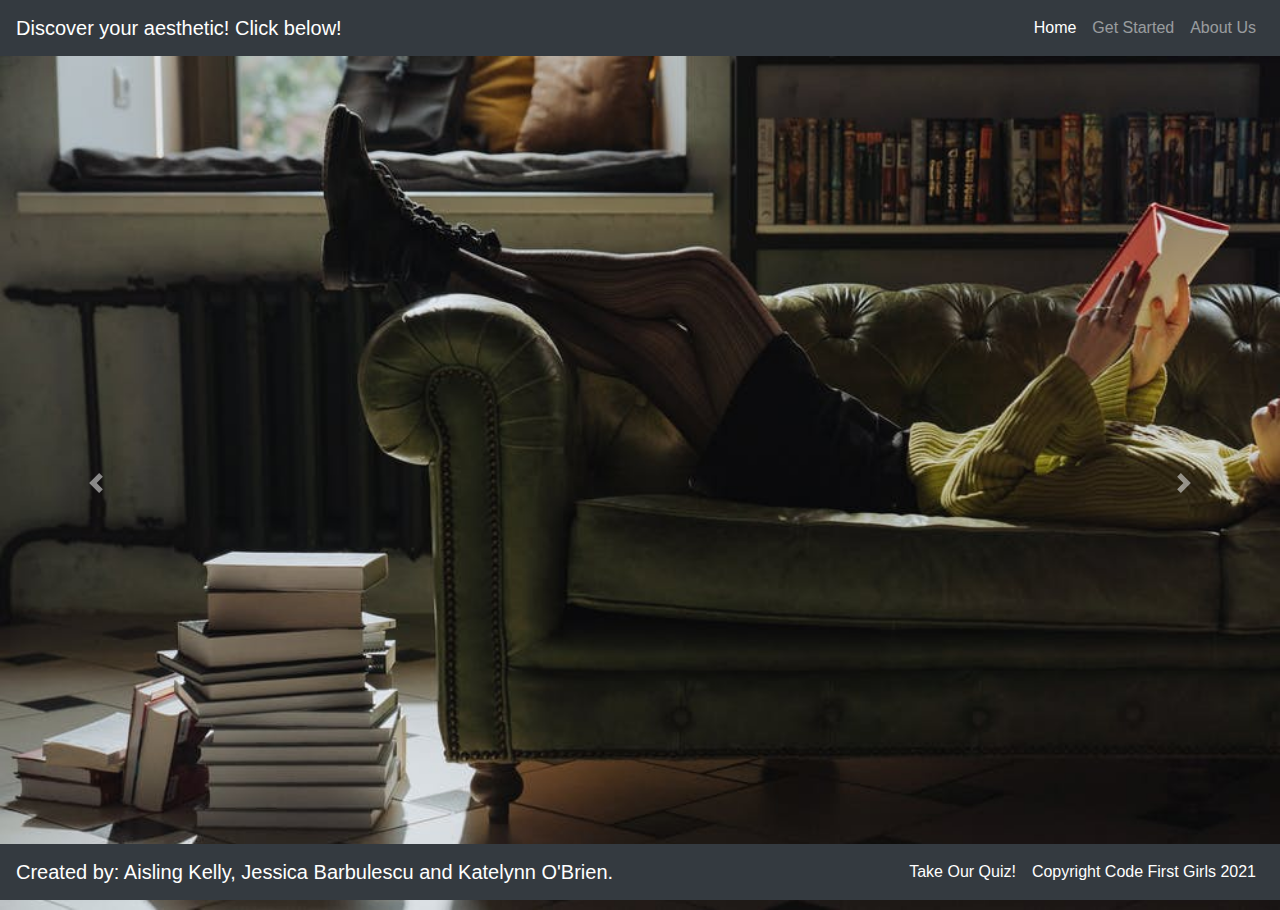
<file: index.html>
<!DOCTYPE html>
<html lang="en">
    <head>
        <meta charset="utf-8">

        <!-- this scales the content to display nicely on mobiles/tablets -->
        <meta name="viewport" content="width=device-width, initial-scale=1">

        <title>Project - Home</title>

        <!-- CSS only -->
        <link rel="stylesheet" href="https://stackpath.bootstrapcdn.com/bootstrap/4.3.1/css/bootstrap.min.css" integrity="sha384-ggOyR0iXCbMQv3Xipma34MD+dH/1fQ784/j6cY/iJTQUOhcWr7x9JvoRxT2MZw1T" crossorigin="anonymous">
        <link href="https://fonts.googleapis.com/css2?family=Urbanist&display=swap" rel="stylesheet">

    </head>

    <body>
      <header>
        <h1 id="heading">Take this quiz to find out what your *true* aesthetic!</h1>
      </header>

        <nav class="navbar navbar-expand-md navbar-dark bg-dark fixed-top">
            <a class="navbar-brand" href="./index.html">Discover your aesthetic! Click below!</a>
        
            <button class="navbar-toggler" type="button" data-toggle="collapse" data-target="#navbarsExampleDefault" aria-controls="navbarsExampleDefault" aria-expanded="false" aria-label="Toggle navigation">
              <span class="navbar-toggler-icon"></span>
            </button>
        
            <div class="collapse navbar-collapse" id="navbarsExampleDefault">
              <ul class="navbar-nav ml-auto">
                <li class="nav-item active">
                  <a class="nav-link" href="./index.html">Home</a>
                </li>
                <li class="nav-item">
                  <a class="nav-link" href="./pages/getstarted.html">Get Started</a>
                </li>
                <li class="nav-item">
                  <a class="nav-link" href="./pages/aboutus.html">About Us</a>
                </li>
              </ul>
            </div>
        </nav>

        <main>

          <div id="carousel-size">
            <div id="carouselExampleIndicators" class="carousel slide" data-ride="carousel">
                <ol class="carousel-indicators">
                  <li data-target="#carouselExampleIndicators" data-slide-to="0" class="active"></li>
                  <li data-target="#carouselExampleIndicators" data-slide-to="1"></li>
                  <li data-target="#carouselExampleIndicators" data-slide-to="2"></li>
                  <li data-target="#carouselExampleIndicators" data-slide-to="3"></li>
                  <li data-target="#carouselExampleIndicators" data-slide-to="4"></li>
                  <li data-target="#carouselExampleIndicators" data-slide-to="5"></li>
                </ol>
                <div class="carousel-inner">
                  <div class="carousel-item active">
                    <img src="./images/img1.jpg" class="d-block w-100" alt="">
                  </div>
                  <div class="carousel-item">
                    <img src="./images/img2.jpg" class="d-block w-100" alt="">
                  </div>
                  <div class="carousel-item">
                    <img src="./images/img3.jpg" class="d-block w-100" alt="">
                  </div>
                  <div class="carousel-item">
                    <img src="./images/img4.jpg" class="d-block w-100" alt="">
                  </div>
                  <div class="carousel-item">
                    <img src="./images/img5.jpg" class="d-block w-100" alt="">
                  </div>
                  <div class="carousel-item">
                    <img src="./images/img6.jpg" class="d-block w-100" alt="">
                  </div>
                </div>
                <a class="carousel-control-prev" href="#carouselExampleIndicators" role="button" data-slide="prev">
                  <span class="carousel-control-prev-icon" aria-hidden="true"></span>
                  <span class="sr-only">Previous</span>
                </a>
                <a class="carousel-control-next" href="#carouselExampleIndicators" role="button" data-slide="next">
                  <span class="carousel-control-next-icon" aria-hidden="true"></span>
                  <span class="sr-only">Next</span>
                </a>
              </div>
            </div>
        </main>

        <script src="https://code.jquery.com/jquery-3.3.1.min.js" integrity="sha256-FgpCb/KJQlLNfOu91ta32o/NMZxltwRo8QtmkMRdAu8=" crossorigin="anonymous"></script>
        <script src="https://cdnjs.cloudflare.com/ajax/libs/popper.js/1.14.7/umd/popper.min.js" integrity="sha384-UO2eT0CpHqdSJQ6hJty5KVphtPhzWj9WO1clHTMGa3JDZwrnQq4sF86dIHNDz0W1" crossorigin="anonymous"></script>
        <script src="https://stackpath.bootstrapcdn.com/bootstrap/4.3.1/js/bootstrap.min.js" integrity="sha384-JjSmVgyd0p3pXB1rRibZUAYoIIy6OrQ6VrjIEaFf/nJGzIxFDsf4x0xIM+B07jRM" crossorigin="anonymous"></script>
    
    </body>
    
    <nav class="navbar navbar-expand-md navbar-dark bg-dark  fixed-bottom">
      <a class="navbar-brand" href="./index.html">Created by: Aisling Kelly, Jessica Barbulescu and Katelynn O'Brien.</a>
  
      <button class="navbar-toggler" type="button" data-toggle="collapse" data-target="#navbarsExampleDefault" aria-controls="navbarsExampleDefault" aria-expanded="false" aria-label="Toggle navigation">
        <span class="navbar-toggler-icon"></span>
      </button>
  
      <div class="collapse navbar-collapse" id="navbarsExampleDefault">
        <ul class="navbar-nav ml-auto">
          <li class="nav-item active">
            <a class="nav-link" href="./getstarted.html">Take Our Quiz!</a>
          </li>
          <li class="nav-item active">
            <a class="nav-link" href="https://codefirstgirls.org.uk/?gclid=Cj0KCQjws4aKBhDPARIsAIWH0JXCmuDwLFIHxcxY301zb7rASNGdIfwa5dVHcRpvaDO3Df0WzWdwnGAaAmszEALw_wcB">Copyright Code First Girls 2021</a>
          </li>
        </ul>
      </div>
    </nav>


</html>
</file>
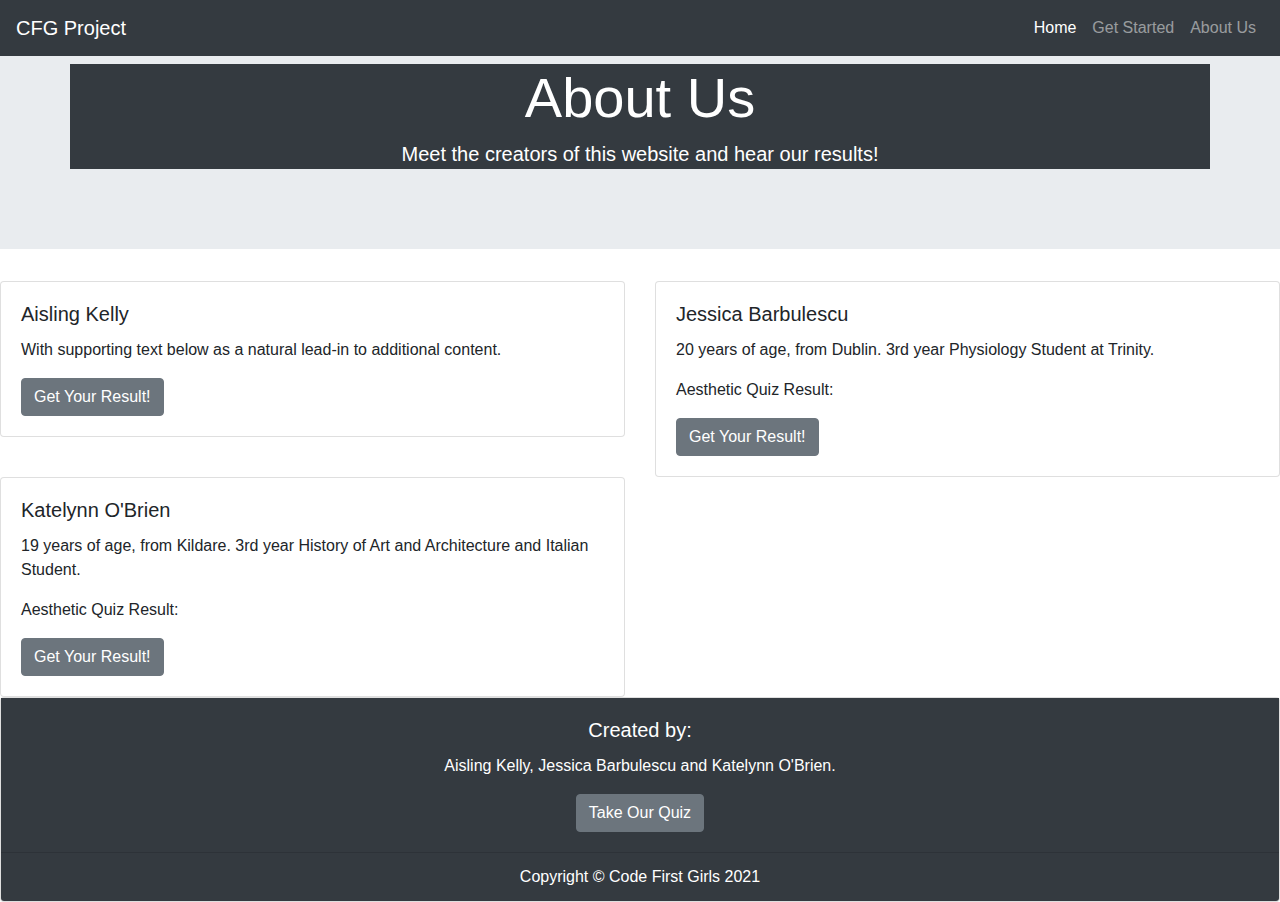
<file: aboutus.html>
<!DOCTYPE html>
<html lang="en">
    <head>
        <meta charset="utf-8">

        <!-- this scales the content to display nicely on mobiles/tablets -->
        <meta name="viewport" content="width=device-width, initial-scale=1">

        <title>Project - Home</title>

        <!-- CSS only -->
        <link rel="stylesheet" href="https://stackpath.bootstrapcdn.com/bootstrap/4.3.1/css/bootstrap.min.css" integrity="sha384-ggOyR0iXCbMQv3Xipma34MD+dH/1fQ784/j6cY/iJTQUOhcWr7x9JvoRxT2MZw1T" crossorigin="anonymous">
        <link href="https://fonts.googleapis.com/css2?family=Urbanist&display=swap" rel="stylesheet">

    </head>

    <body>
        <nav class="navbar navbar-expand-md navbar-dark bg-dark  fixed-top">
            <a class="navbar-brand" href="./index.html">CFG Project</a>
        
            <button class="navbar-toggler" type="button" data-toggle="collapse" data-target="#navbarsExampleDefault" aria-controls="navbarsExampleDefault" aria-expanded="false" aria-label="Toggle navigation">
              <span class="navbar-toggler-icon"></span>
            </button>
        
            <div class="collapse navbar-collapse" id="navbarsExampleDefault">
              <ul class="navbar-nav ml-auto">
                <li class="nav-item active">
                  <a class="nav-link" href="./index.html">Home</a>
                </li>
                <li class="nav-item">
                  <a class="nav-link" href="./pages/getstarted.html">Get Started</a>
                </li>
                <li class="nav-item">
                  <a class="nav-link" href="./aboutus.html">About Us</a>
                </li>
              </ul>
            </div>
        </nav>

        <div class="jumbotron jumbotron-fluid">
            <div class="container bg-dark">
              <h1 class="display-4 text-white text-center">About Us</h1>
              <p class="lead text-center text-white">Meet the creators of this website and hear our results!</p>
            </div>
          </div>

        
          <div class="row">
            <div class="col-sm-6">
              <div class="card">
                <div class="card-body">
                  <h5 class="card-title">Aisling Kelly</h5>
                  <p class="card-text">With supporting text below as a natural lead-in to additional content.</p>
                  <a href="./pages/getstarted.html" class="btn btn-secondary">Get Your Result!</a>
                </div>
              </div>
            </div>
            <div class="col-sm-6">
              <div class="card">
                <div class="card-body">
                  <h5 class="card-title">Jessica Barbulescu</h5>
                  <p class="card-text">20 years of age, from Dublin. 3rd year Physiology Student at Trinity.</p>
                  <p class="card-text">Aesthetic Quiz Result:</p>
                  <a href="./pages/getstarted.html" class="btn btn-secondary">Get Your Result!</a>
                </div>
              </div>
            </div>
            <div class="col-sm-6">
                <div class="card">
                  <div class="card-body">
                    <h5 class="card-title">Katelynn O'Brien</h5>
                    <p class="card-text">19 years of age, from Kildare. 3rd year History of Art and Architecture and Italian Student.</p>
                    <p class="card-text">Aesthetic Quiz Result:</p>
                    <a href="./pages/getstarted.html" class="btn btn-secondary">Get Your Result!</a>
                  </div>
                </div>
              </div>
          </div>

        </body>


    
        <div class="card text-center">
            <div class="card-body text-white bg-dark">
              <h5 class="card-title">Created by:</h5>
              <p class="card-text">Aisling Kelly, Jessica Barbulescu and Katelynn O'Brien.</p>
              <a href="./pages/getstarted.html" class="btn btn-secondary">Take Our Quiz</a>
            </div>
            <div class="card-footer text-white bg-dark">
              Copyright &copy Code First Girls 2021
            </div>
          </div>

          </html>
</file>
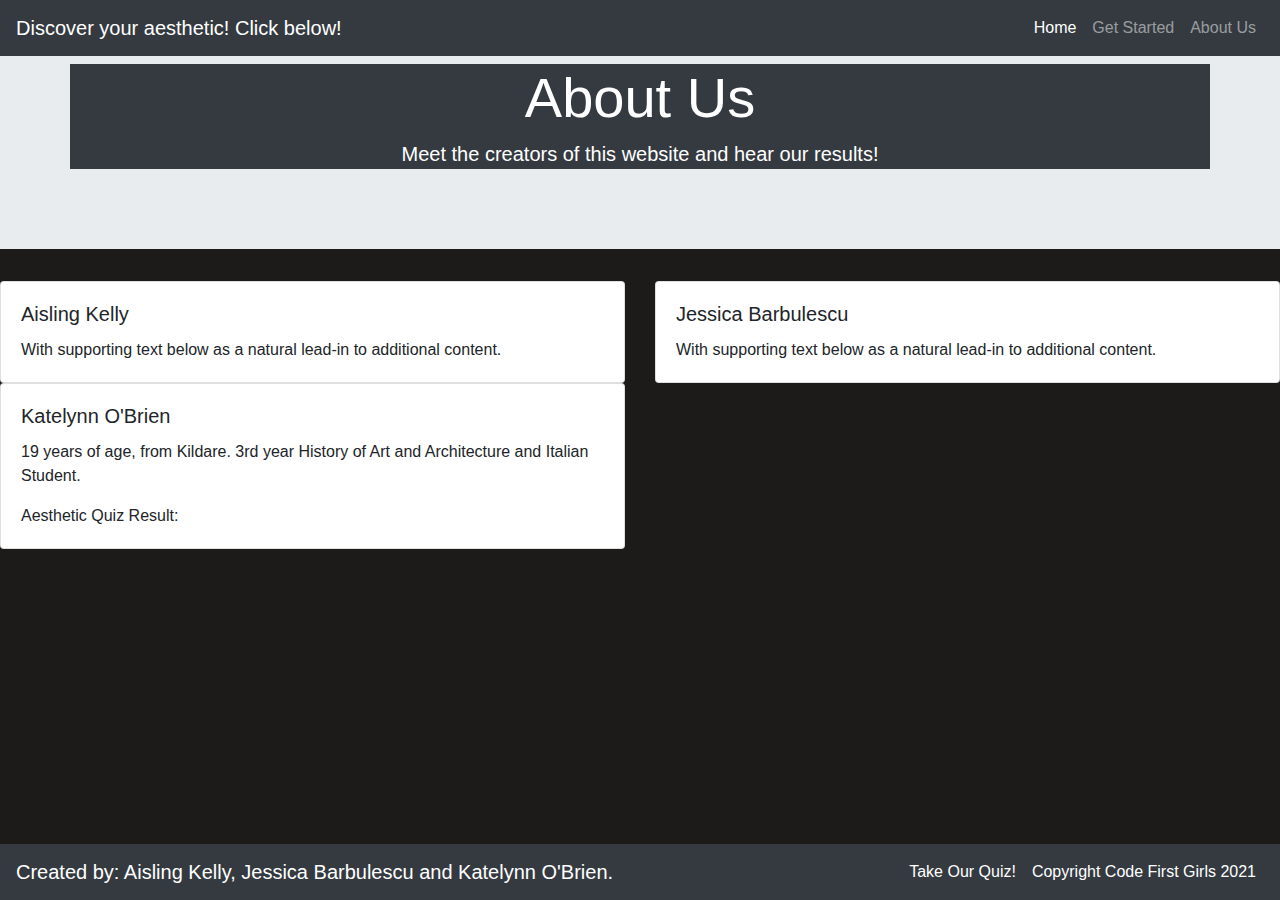
<file: pages/aboutus.html>
<!DOCTYPE html>
<html lang="en">
    <head>
        <meta charset="utf-8">

        <!-- this scales the content to display nicely on mobiles/tablets -->
        <meta name="viewport" content="width=device-width, initial-scale=1">

        <title>Project - About Us</title>

        <!-- CSS only -->
        <link rel="stylesheet" href="https://stackpath.bootstrapcdn.com/bootstrap/4.3.1/css/bootstrap.min.css" integrity="sha384-ggOyR0iXCbMQv3Xipma34MD+dH/1fQ784/j6cY/iJTQUOhcWr7x9JvoRxT2MZw1T" crossorigin="anonymous">
        <link href="https://fonts.googleapis.com/css2?family=Urbanist&display=swap" rel="stylesheet">
        <link rel="stylesheet" href="../css/aboutus.css">

    </head>

    <body>
        <nav class="navbar navbar-expand-md navbar-dark bg-dark  fixed-top">
            <a class="navbar-brand" href="./index.html">Discover your aesthetic! Click below!</a>
        
            <button class="navbar-toggler" type="button" data-toggle="collapse" data-target="#navbarsExampleDefault" aria-controls="navbarsExampleDefault" aria-expanded="false" aria-label="Toggle navigation">
              <span class="navbar-toggler-icon"></span>
            </button>
        
            <div class="collapse navbar-collapse" id="navbarsExampleDefault">
              <ul class="navbar-nav ml-auto">
                <li class="nav-item active">
                  <a class="nav-link" href="../index.html">Home</a>
                </li>
                <li class="nav-item">
                  <a class="nav-link" href="./getstarted.html">Get Started</a>
                </li>
                <li class="nav-item">
                  <a class="nav-link" href="./aboutus.html">About Us</a>
                </li>
              </ul>
            </div>
        </nav>

        <div class="jumbotron jumbotron-fluid">
            <div class="container bg-dark">
              <h1 class="display-4 text-white text-center">About Us</h1>
              <p class="lead text-center text-white">Meet the creators of this website and hear our results!</p>
            </div>
          </div>

          <div class="row">
            <div class="col-sm-6">
              <div class="card">
                <div class="card-body">
                  <h5 class="card-title">Aisling Kelly</h5>
                  <p class="card-text">With supporting text below as a natural lead-in to additional content.</p>
                </div>
              </div>
            </div>
            <div class="col-sm-6">
              <div class="card">
                <div class="card-body">
                  <h5 class="card-title">Jessica Barbulescu</h5>
                  <p class="card-text">With supporting text below as a natural lead-in to additional content.</p>
                </div>
              </div>
            </div>
            <div class="col-sm-6">
                <div class="card">
                  <div class="card-body">
                    <h5 class="card-title">Katelynn O'Brien</h5>
                    <p class="card-text">19 years of age, from Kildare. 3rd year History of Art and Architecture and Italian Student.</p>
                    <p class="card-text">Aesthetic Quiz Result:</p>
                  </div>
                </div>
              </div>
          </div>

        </body>

        <nav class="navbar navbar-expand-md navbar-dark bg-dark  fixed-bottom">
          <a class="navbar-brand" href="./index.html">Created by: Aisling Kelly, Jessica Barbulescu and Katelynn O'Brien.</a>
      
          <button class="navbar-toggler" type="button" data-toggle="collapse" data-target="#navbarsExampleDefault" aria-controls="navbarsExampleDefault" aria-expanded="false" aria-label="Toggle navigation">
            <span class="navbar-toggler-icon"></span>
          </button>
      
          <div class="collapse navbar-collapse" id="navbarsExampleDefault">
            <ul class="navbar-nav ml-auto">
              <li class="nav-item active">
                <a class="nav-link" href="./getstarted.html">Take Our Quiz!</a>
              </li>
              <li class="nav-item active">
                <a class="nav-link" href="https://codefirstgirls.org.uk/?gclid=Cj0KCQjws4aKBhDPARIsAIWH0JXCmuDwLFIHxcxY301zb7rASNGdIfwa5dVHcRpvaDO3Df0WzWdwnGAaAmszEALw_wcB">Copyright Code First Girls 2021</a>
              </li>
            </ul>
          </div>
        </nav>

          </html>
</file>
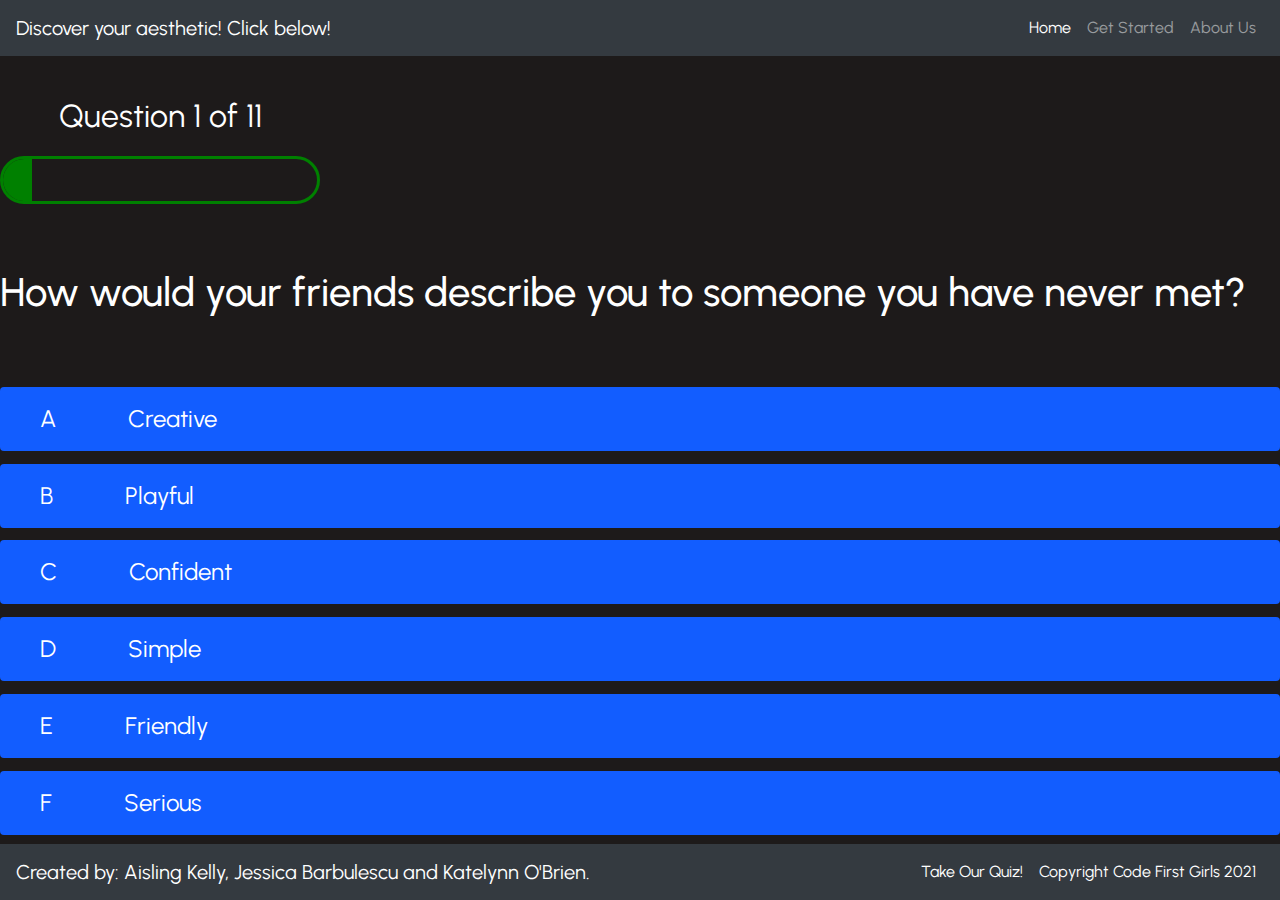
<file: pages/quiz.html>
<!DOCTYPE html>
<html lang="en">
    <head>
        <meta charset="utf-8">

        <!-- this scales the content to display nicely on mobiles/tablets -->
        <meta name="viewport" content="width=device-width, initial-scale=1">

        <title>Aesthetics Quiz</title>

        <!-- CSS only -->
        <link rel="stylesheet" href="https://stackpath.bootstrapcdn.com/bootstrap/4.3.1/css/bootstrap.min.css" integrity="sha384-ggOyR0iXCbMQv3Xipma34MD+dH/1fQ784/j6cY/iJTQUOhcWr7x9JvoRxT2MZw1T" crossorigin="anonymous">
        <link rel="stylesheet" href="../css/styles.css">
        <link rel="stylesheet" href="../css/quiz.css">
        <link href="https://fonts.googleapis.com/css2?family=Urbanist&display=swap" rel="stylesheet">

    </head>

    <body>
        <nav class="navbar navbar-expand-md navbar-dark bg-dark fixed-top">
            <a class="navbar-brand" href="./index.html">Discover your aesthetic! Click below!</a>
        
            <button class="navbar-toggler" type="button" data-toggle="collapse" data-target="#navbarsExampleDefault" aria-controls="navbarsExampleDefault" aria-expanded="false" aria-label="Toggle navigation">
                <span class="navbar-toggler-icon"></span>
            </button>
    
            <div class="collapse navbar-collapse" id="navbarsExampleDefault">
                <ul class="navbar-nav ml-auto">
                <li class="nav-item active">
                    <a class="nav-link" href="../index.html">Home</a>
                </li>
                <li class="nav-item">
                    <a class="nav-link" href="./getstarted.html">Get Started</a>
                </li>
                <li class="nav-item">
                    <a class="nav-link" href="./aboutus.html">About Us</a>
                </li>
                </ul>
            </div>
        </nav>

        <main>
            <div class="container">
                <div id="game" class="justify-center flex-column">
                    <div id="hud">
                        <div class="hud-item">
                            <p id="progressText" class="hud-prefix">
                                Question
                            </p>
                            <div id="progressBar">
                                <div id="progressBarFull">

                                </div>
                            </div>
                        </div>
                    </div>
                    <h1 id="question">What is the answer to this question?</h1>
                    <div class="choice-container">
                        <p class="choice-prefix">A</p>
                        <p class="choice-text" data-number="1">Choice</p>
                    </div>
                    <div class="choice-container">
                        <p class="choice-prefix">B</p>
                        <p class="choice-text" data-number="2">Choice</p>
                    </div>
                    <div class="choice-container">
                        <p class="choice-prefix">C</p>
                        <p class="choice-text" data-number="3">Choice</p>
                    </div>
                    <div class="choice-container">
                        <p class="choice-prefix">D</p>
                        <p class="choice-text" data-number="4">Choice</p>
                    </div>
                    <div class="choice-container">
                        <p class="choice-prefix">E</p>
                        <p class="choice-text" data-number="5">Choice</p>
                    </div>
                    <div class="choice-container">
                        <p class="choice-prefix">F</p>
                        <p class="choice-text" data-number="6">Choice</p>
                    </div>
                </div>
            </div>
        </main>

        <nav class="navbar navbar-expand-md navbar-dark bg-dark  fixed-bottom">
            <a class="navbar-brand" href="./index.html">Created by: Aisling Kelly, Jessica Barbulescu and Katelynn O'Brien.</a>
        
            <button class="navbar-toggler" type="button" data-toggle="collapse" data-target="#navbarsExampleDefault" aria-controls="navbarsExampleDefault" aria-expanded="false" aria-label="Toggle navigation">
              <span class="navbar-toggler-icon"></span>
            </button>
        
            <div class="collapse navbar-collapse" id="navbarsExampleDefault">
              <ul class="navbar-nav ml-auto">
                <li class="nav-item active">
                  <a class="nav-link" href="./getstarted.html">Take Our Quiz!</a>
                </li>
                <li class="nav-item active">
                  <a class="nav-link" href="https://codefirstgirls.org.uk/?gclid=Cj0KCQjws4aKBhDPARIsAIWH0JXCmuDwLFIHxcxY301zb7rASNGdIfwa5dVHcRpvaDO3Df0WzWdwnGAaAmszEALw_wcB">Copyright Code First Girls 2021</a>
                </li>
              </ul>
            </div>
          </nav>
      

        <script src="../js/quiz.js"></script>
        <script src="https://code.jquery.com/jquery-3.3.1.min.js" integrity="sha256-FgpCb/KJQlLNfOu91ta32o/NMZxltwRo8QtmkMRdAu8=" crossorigin="anonymous"></script>
        <script src="https://cdnjs.cloudflare.com/ajax/libs/popper.js/1.14.7/umd/popper.min.js" integrity="sha384-UO2eT0CpHqdSJQ6hJty5KVphtPhzWj9WO1clHTMGa3JDZwrnQq4sF86dIHNDz0W1" crossorigin="anonymous"></script>
        <script src="https://stackpath.bootstrapcdn.com/bootstrap/4.3.1/js/bootstrap.min.js" integrity="sha384-JjSmVgyd0p3pXB1rRibZUAYoIIy6OrQ6VrjIEaFf/nJGzIxFDsf4x0xIM+B07jRM" crossorigin="anonymous"></script>
    
    </body>

</html>
</file>
<file: css/aboutus.css>
body{
    background-color: rgb(29,26,26);
}
</file>
<file: css/styles.css>
body{
    background-color: rgb(29,26,26);
}

* { 
    box-sizing: border-box;
    margin: 0;
    padding: 0;
    /* font-size: 62.5%; */
    font-family: 'Urbanist', sans-serif;
}

.carousel-caption {
    bottom 150px
}

#heading {
    font-size: 6rem;
    padding-top: 50%;
}

h1 {
    font-size: 5rem;
    color: #fff;
    margin-bottom: 4.4rem;
}

h2 {
    font-size: 3.9rem;
    margin-bottom: 3.8rem;
}

.container {
    width: 100vw;
    height: 100vh;
    display: flex;
    justify-content: center;
    align-items: center;
    max-width: 80rem;
    margin: 0 auto;
    padding: 2rem;
}

.flex-column {
    display: flex;
    flex-direction: column;
}

.flex-center {
    justify-content: center;
    align-items: center;
}

.justify-center {
    justify-content: center;
}

.text-center {
    text-align: center;
}

.hidden {
    display: none;
}

.btn { 
    font-size: 2.2rem;
    padding: 2rem 0;
    width: 30rem;
    text-align: center;
    margin-bottom: 1rem;
    text-decoration: none;
    color: rgb(28,26,26);
    background: linear-gradient(90deg, rgb(18,92,255) 0%, rgb(0,10,255) 100%);
    border-radius: 4px;
}

.btn:hover {
    cursor: pointer;
    box-shadow: 0 0.4rem 1.4rem 0 rgba(8,115,244,0.6);
    transition: transform 150ms;
    transform:scale(1.03);
}

.btn[:disabled]:hover {
    cursor: not-allowed;
    box-shadow: none;
    transform: none;
}

#text {
    font-size: 3.9rem;
    color: white;
}

#result {
    font-size: 5rem;
    color: white;
}

#description {
    font-size: 1.7rem;
    color: white;
}

@media (max-width: 768px) {
    .carousel-control{
      height:200px;
    }
 }
</file>
<file: css/quiz.css>
body { 
    color: #fff;
    margin: 0 auto;
    padding: 0 auto;
}

.choice-container {
    display: flex;
    margin-bottom: 0.8rem;
    width: 100%;
    border-radius: 4px;
    background: rgb(18,93,255);
    font-size: 1.5rem;
    height: 4rem;
    min-width: 80rem;
    line-height: 0;
}

#question {
    font-size: 2.5rem;
}

.choice-container:hover {
    cursor: pointer;
    box-shadow: 0 0.4rem 1.4rem 0 rgba(6,103,247,0.5);
    transform:scale(1.02);
    transition: transform 100ms;
}

.choice-prefix {
    padding: 2rem 2.5rem;
    color: white;
}

.choice-text {
    padding: 2rem;
    width: 100%;
}

.selected {
    background: linear-gradient(32deg, rgba(214,236,239) 0%, rgb(171,171,171)100%);
}

.unselected {
    background: rgb(18,93,255);
}

/* Heads up display*/
#hud {
    display: flex;
    justify-content: space-between;
    padding-top: 2.5rem;
}

.hud-prefix {
    text-align: center;
    font-size: 2rem;
}

.hud-main-text {
    text-align: center;
}

#progressBar {
    width: 20rem;
    height: 3rem;
    border: 0.2rem solid green;
    margin-top: 1rem;
    margin-bottom: 4rem;
    border-radius: 50px;
    overflow: hidden;
}

#progressBarFull {
    height: 100%;
    background: green;
    width: 0%;
}

@media screen and (max-width: 768px) {
    .choice-container {
        min-width: 30rem;
    }
}
</file>
